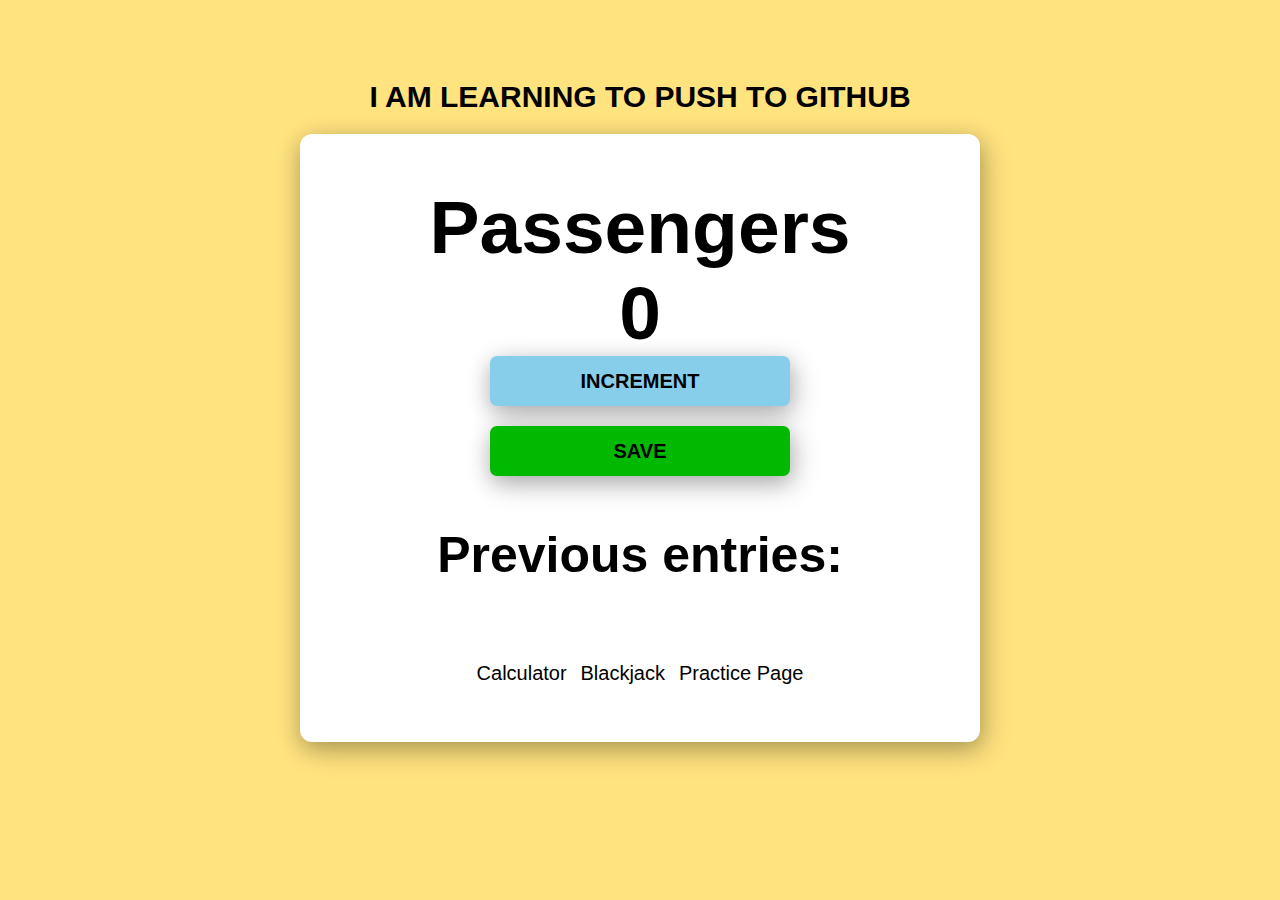
<file: index.html>
<!DOCTYPE html>
<html lang="en">
  <head>
    <meta charset="UTF-8" />
    <meta name="viewport" content="width=device-width, initial-scale=1.0" />
    <title>Document</title>
    <link rel="stylesheet" href="index.css" />
  </head>
  <body>
    <h1 class="head">I AM LEARNING TO PUSH TO GITHUB</h1>
    <div class="card">
        <div class="card_body">
            <h2 class="pass">Passengers</h2>
            <h2 id="count_el">0</h2>
            <button class="btn" id="increment-btn" onclick="increment()">INCREMENT</button>
            <p id="error"></p>  
            <button class="btn" id="save-btn" onclick="save()">SAVE</button> 
            <p id="save-el">Previous entries: </p>
            
            <div class="page">
                <a href="excercise.html" class="link">Calculator</a>
                <a href="blackjack.html" class="link">Blackjack</a>
                <a href="array.html" class="link">Practice Page</a>
            </div>
        </div>
    </div>
  </body>
  <script src="index.js"></script>
  <script src="excercise.js"></script>
</html>
</file>
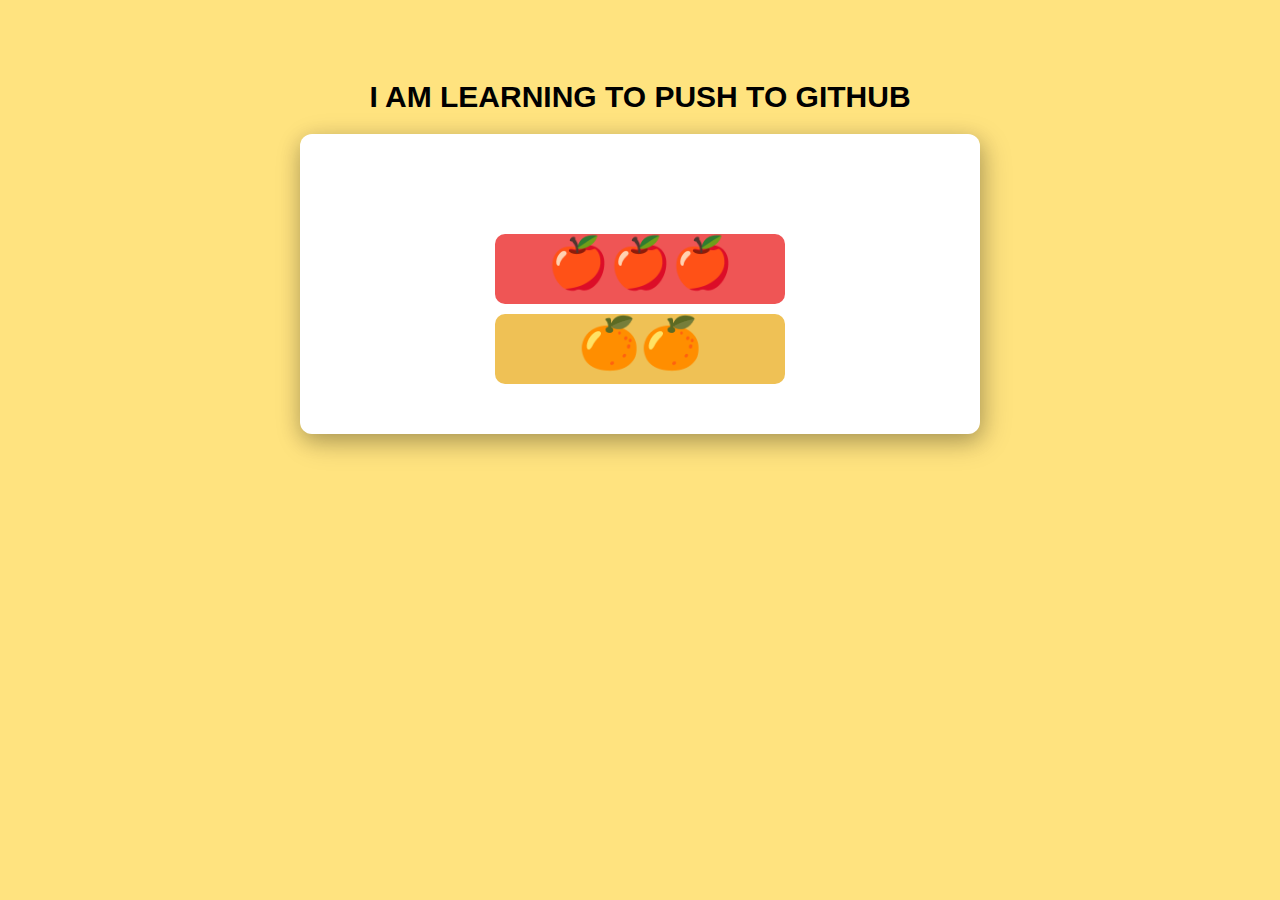
<file: array.html>
<!DOCTYPE html>
<html lang="en">
  <head>
    <meta charset="UTF-8" />
    <meta name="viewport" content="width=device-width, initial-scale=1.0" />
    <title>Document</title>
    <link rel="stylesheet" href="index.css" />
  </head>
  <body>
    <h1 class="head">I AM LEARNING TO PUSH TO GITHUB</h1>
    <div class="card">
        <div class="card_body">
            <p id="welcome-el"></p>
            <div class="array">
                <p id="greeting-el"></p>
                <div id="apple-shelf"></div>
                <div id="orange-shelf"></div>
            </div>
        </div>
    </div>
  </body>
  <script src="array.js"></script>
</html>
</file>
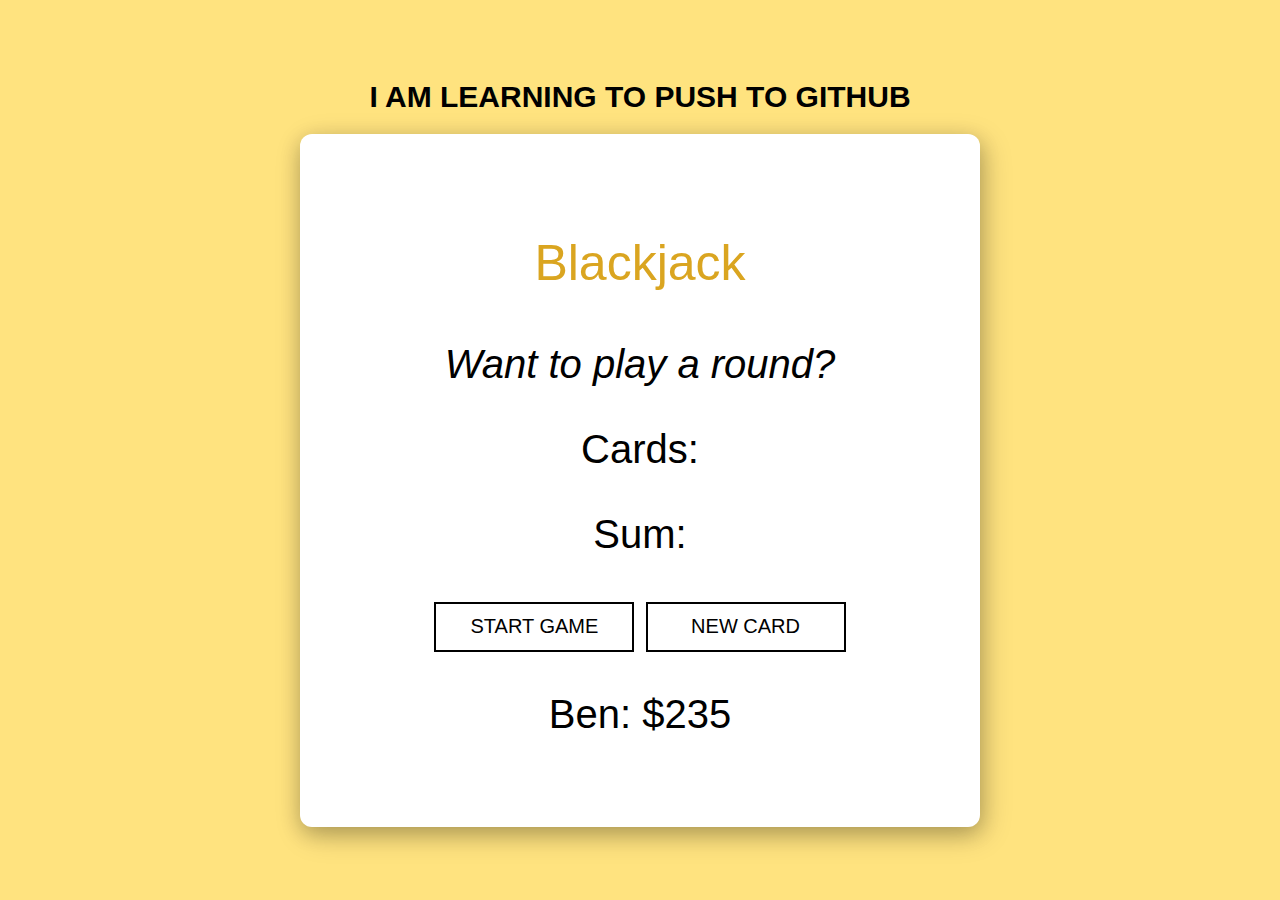
<file: blackjack.html>
<!DOCTYPE html>
<html lang="en">
  <head>
    <meta charset="UTF-8" />
    <meta name="viewport" content="width=device-width, initial-scale=1.0" />
    <title>Document</title>
    <link rel="stylesheet" href="index.css" />
  </head>
  <body>
    <h1 class="head">I AM LEARNING TO PUSH TO GITHUB</h1>
    <div class="card">
        <div class="card_body">
            <p id="welcome-el"></p>
            <div class="blackjack">
                <p class="game">Blackjack</p>
                <p id="message-el">Want to play a round?</p>
                <p id="card-el">Cards: </p>
                <p id="sum-el">Sum: </p>

                <button class="bttn" onclick="startGame()">START GAME</button>
                <button class="bttn" onclick="newCard()">NEW CARD</button>

                <p id="player-el"></p>
            </div>
        </div>
    </div>
  </body>
  <script src="excercise_2.js"></script>
</html>
</file>
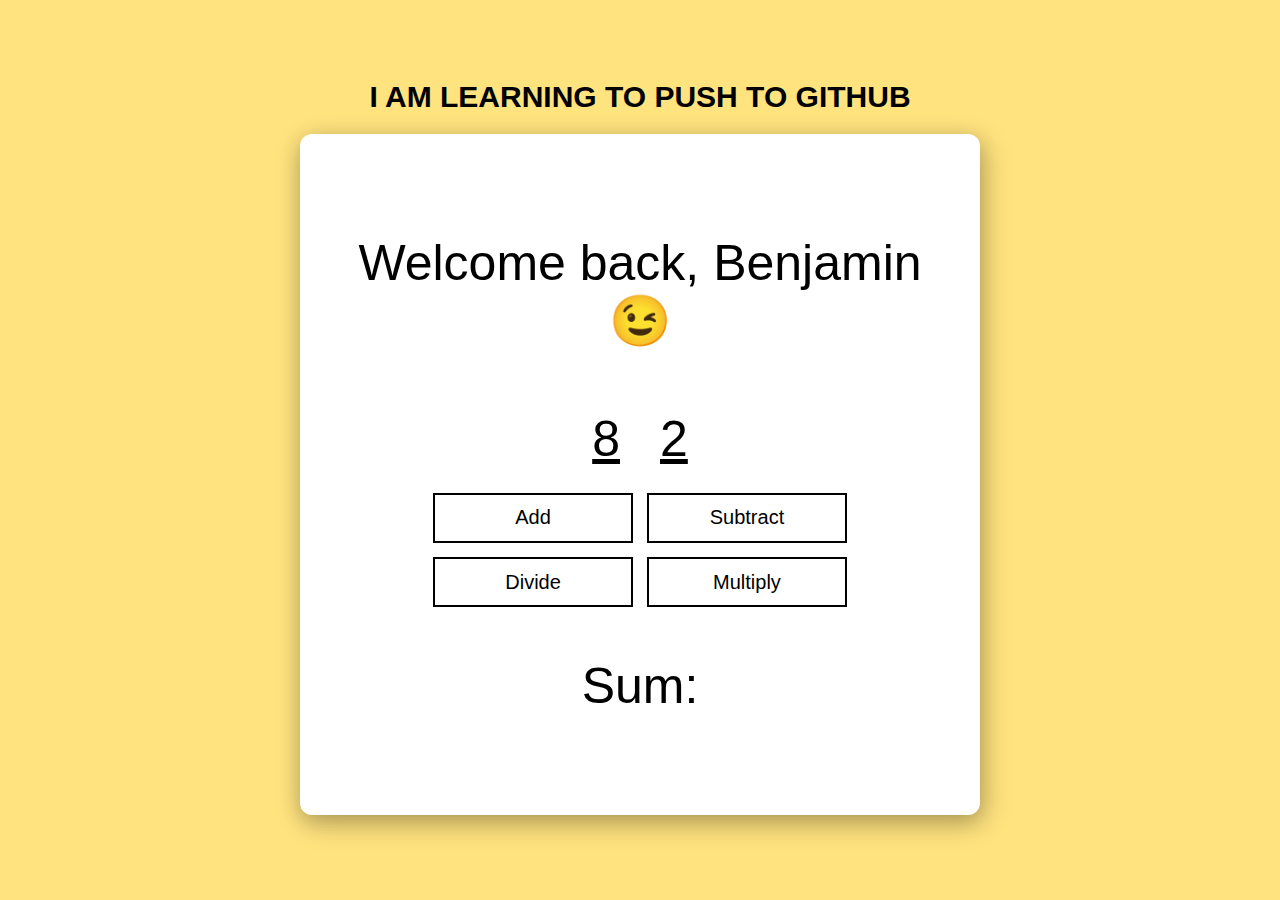
<file: excercise.html>
<!DOCTYPE html>
<html lang="en">
  <head>
    <meta charset="UTF-8" />
    <meta name="viewport" content="width=device-width, initial-scale=1.0" />
    <title>Document</title>
    <link rel="stylesheet" href="index.css" />
  </head>
  <body>
    <h1 class="head">I AM LEARNING TO PUSH TO GITHUB</h1>
    <div class="card">
        <div class="card_body">
            <p id="welcome-el"></p>
            <div class="calculator">
              <div class="num">
                <p class="num1-el" id="num1-el"></p>
                <p class="num1-el sym" id="symbol"></p>
                <p class="num2-el" id="num2-el"></p>
              </div>
              <div class="btnn">
                <button class="bttn" onclick="add()">Add</button>
                <button class="bttn" onclick="subtract()">Subtract</button>
                <button class="bttn" onclick="divide()">Divide</button>
                <button class="bttn" onclick="multiply()">Multiply</button>
              </div>
              <p class="sum" id="sum-el">Sum: </p>
            </div>
        </div>
    </div>
  </body>
  <script src="excercise.js"></script>
</html>
</file>
<file: index.css>
body{
    margin: 0px;
    padding: 60px;
    /* background-image: url("/assets/bg-img.jpeg"); */
    text-align: center;
    font-size: 50px;
    background-color: rgb(255, 227, 127);
    color: rgb(0, 0, 0);
    font-family: 'Segoe UI', Tahoma, Geneva, Verdana, sans-serif;
}
.head{
    font-size: 30px;
    color: black;
}
h2{
    margin: 0px;
}
.card{
    background-color: white;
    margin: auto;
    width: 50%;
    padding: 50px;
    box-shadow: 4px 8px 30px rgba(0, 0, 0, 0.2), 0 6px 20px 0 rgba(0, 0, 0, 0.19);
    border-radius: 12px;
}
.btn{
    background-color: skyblue;
    width: 300px;
    height: 50px;
    font-size: 20px;
    border-radius: 7px;
    font-weight: bold;
    display: block;
    margin: auto;
    border: 0px;
    box-shadow: 4px 8px 30px rgba(0, 0, 0, 0.2), 0 6px 20px 0 rgba(0, 0, 0, 0.19);
}
#save-btn{
    margin-top: 10px;
    background-color: rgb(0, 185, 0);
}
#save-btn:hover{
    background-color: rgb(0, 153, 0);
}
.btn:hover{
    background-color: rgb(65, 174, 217);
    cursor: pointer ;
}
.link{
    color: black;
    margin-top: 10px;
    text-decoration: none;
    font-size: 20px;
}
#save-el{
    font-weight: bold;
}
#error{
    color: red;
    font-size: 20px;
}
.bttn{
    width: 200px;
    height: 50px;
    background-color: white;
    color: black;
    border: 2px solid black;
    font-size: 20px;
}
.bttn:hover{
    background-color: black;
    color: white;
    cursor: pointer;
}
.num{
    display: flex;
    justify-content: center;
}
.num1-el, .num2-el{
    margin: 10px;
    text-decoration: underline;
}
.sym{
    text-decoration: none;
}
.blackjack{
    font-family: 'Trebuchet MS', 'Lucida Sans Unicode', 'Lucida Grande', 'Lucida Sans', Arial, sans-serif;
    font-size: 40px;
}
#message-el{
    font-style: italic;
}
.game{
    color: goldenrod;
    font-size: 50px;
}
#apple-shelf{
    margin: auto;
    background-color: rgb(239, 85, 85);
    width: 50%;
    height: 50px;
    border-radius: 10px;
    padding-bottom: 20px;
}
#orange-shelf{
    margin: auto;
    margin-top: 10px;
    background-color: rgb(239, 193, 85);
    width: 50%;
    height: 50px;
    border-radius: 10px;
    padding-bottom: 20px;
}
</file>
